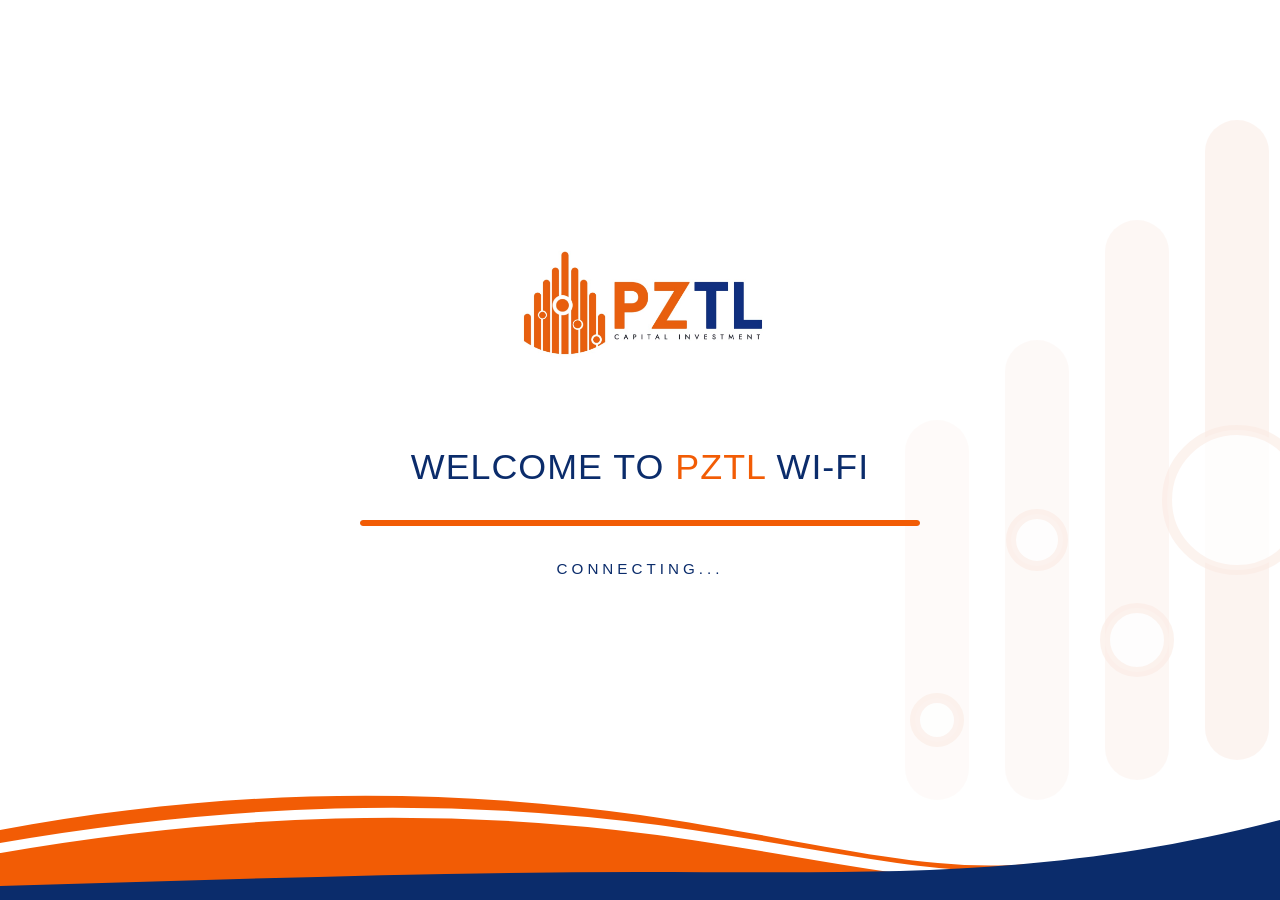
<file: index.html>
<!DOCTYPE html>
<html lang="en">
<head>
    <meta charset="UTF-8">
    <meta name="viewport" content="width=device-width, initial-scale=1.0">
    <link rel="stylesheet" href="css/style.css">
    <link rel="stylesheet" href="css/splash.css">
    <title>PZTL WiFi</title>
</head>
<body class="splash">
    <!-- Right-side background decoration -->
    <svg class="right-decor" viewBox="0 0 520 720" aria-hidden="true" focusable="false">
        <g fill="#f5c7b2">
            <rect x="365" y="40" width="64" height="640" rx="32" opacity="0.55"></rect>
            <rect x="265" y="140" width="64" height="560" rx="32" opacity="0.38"></rect>
            <rect x="165" y="260" width="64" height="460" rx="32" opacity="0.28"></rect>
            <rect x="65" y="340" width="64" height="380" rx="32" opacity="0.22"></rect>
        </g>
        <g fill="#ffffff" opacity="0.85">
            <circle cx="397" cy="420" r="70"></circle>
            <circle cx="297" cy="560" r="32"></circle>
            <circle cx="197" cy="460" r="26"></circle>
            <circle cx="97" cy="640" r="22"></circle>
        </g>
        <g fill="none" stroke="#f5c7b2" stroke-width="10" opacity="0.6">
            <circle cx="397" cy="420" r="70"></circle>
            <circle cx="297" cy="560" r="32"></circle>
            <circle cx="197" cy="460" r="26"></circle>
            <circle cx="97" cy="640" r="22"></circle>
        </g>
    </svg>

    <div class="container">
        <!-- logo -->
         <img src="assets/logo/IMG-20260421-WA0004.jpg" alt="PZTL company logo" class="logo">

        <!-- Title -->
        <h1>WELCOME TO <span>PZTL</span> WI-FI</h1>

        <!-- Progress Bar -->
        <div class="progress-bar">
            <div class="progress"></div>
        </div>

        <!-- Status -->
        <p id="status" class="status-text">CONNECTING...</p>
    </div>

    <svg class="bottom-waves" viewBox="0 0 1440 320" preserveAspectRatio="none" aria-hidden="true" focusable="false">
        <!-- Orange wave -->
        <path fill="#f25c05" d="M0,250C240,210,480,205,720,235C900,258,1020,290,1140,285C1290,278,1375,260,1440,250L1440,320L0,320Z"></path>
        <!-- White separator -->
        <path d="M0,268C260,228,500,222,740,250C920,272,1035,300,1150,296C1300,290,1380,272,1440,262" fill="none" stroke="#ffffff" stroke-width="10" stroke-linecap="round"></path>
        <!-- Blue base -->
        <path fill="#0b2c6b" d="M0,306C240,300,480,292,720,292C980,292,1180,300,1440,240L1440,320L0,320Z"></path>
    </svg>

    <script src="Javascricpt/app.js"></script>
    <script>
        document.addEventListener("DOMContentLoaded", function () {
            let progress = document.querySelector(".progress");
            // Trigger the progress animation after first paint
            requestAnimationFrame(() => progress.classList.add("loading"));

            setTimeout(() => {
                window.location.href = "ad1.html";
            }, 4000);
        });
    </script>
    
</body>
</html>
</file>
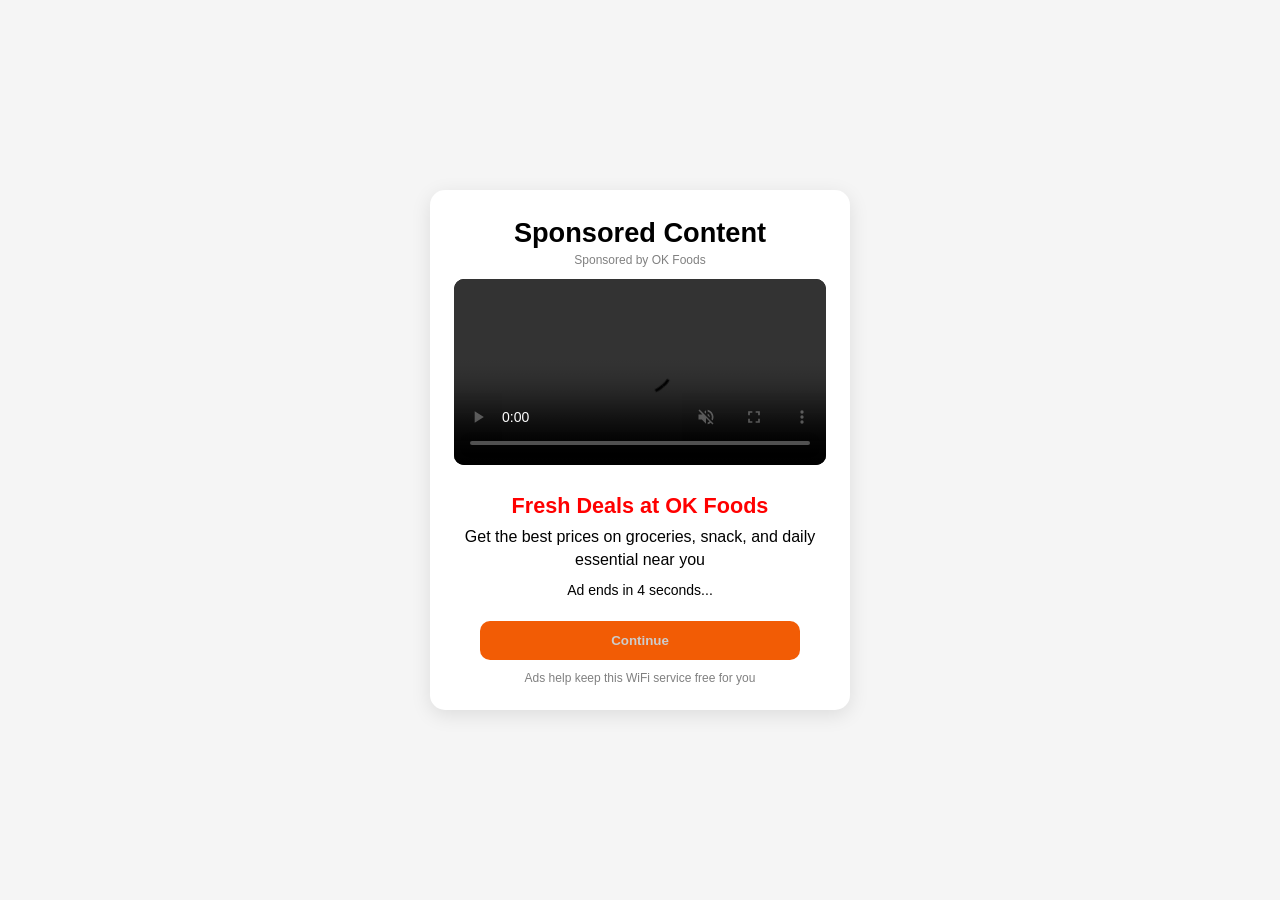
<file: ad1.html>
<!DOCTYPE html>
<html lang="en">
<head>
    <meta charset="UTF-8">
    <meta name="viewport" content="width=device-width, initial-scale=1.0">
    <link rel="stylesheet" href="css/style.css">
    <link rel="stylesheet" href="css/ads.css">
    <title>Advertisment</title>
</head>
<body>
   
    
    <div class="ad-container">
        <h1>Sponsored Content</h1>
        <p class="sponsored">Sponsored by OK Foods</p>

        <video controls autoplay muted playsinline preload="metadata">
            <source src="assets/Facebook 944511771808280(360p).MP4" type="video/mp4">
        </video>

        <h2>Fresh Deals at OK Foods</h2>

        <p>Get the best prices on groceries, snack, and daily essential near you</p>

        <p class="countdown">Ad ends in <span id="count">5</span> seconds...</p>
        <button id="continueBtn" disabled> Continue </button>

        <p class="small-note">Ads help keep this WiFi service free for you</p>

    </div>

    <script src="Javascricpt/app.js"></script>
    <script>
        let timeleft = 5;
        let btn = document.getElementById("continueBtn");

        let timer = setInterval(
            () => { 
                timeleft--; 
                document.getElementById("count").innerText = timeleft;

                if (timeleft <= 0){
                    clearInterval(timer);
                    btn.disabled = false;
                }
        }, 1000);

        btn.addEventListener("click", function(){
            setState("ad1Done");
            window.location.href ="login.html";
        })
    </script>
</body>
</html>
</file>
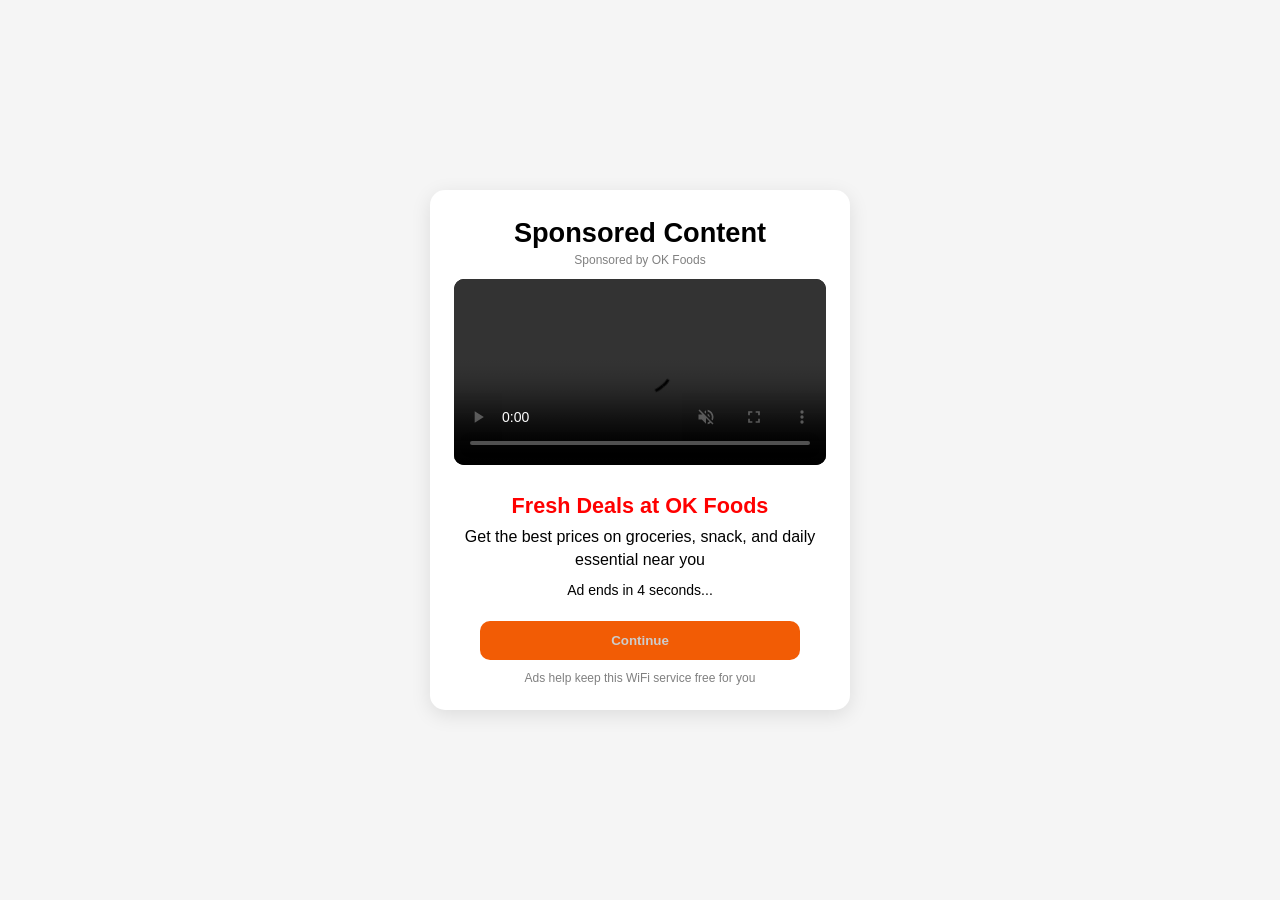
<file: login.html>
<!DOCTYPE html>
<html lang="en">
<head>
    <meta charset="UTF-8">
    <meta name="viewport" content="width=device-width, initial-scale=1.0">
    <link rel="stylesheet" href="css/style.css">
    <link rel="stylesheet" href="css/auth.css">
    <title>Login</title>
</head>
<body>
    <div class="auth-container">
        <h1>Login to PZTL WiFi</h1>

        <img src="assets/logo/IMG-20260421-WA0004.jpg" alt="PZTL Company Logo" class="logo">

        <form action="" id="loginForm">
            <input type="text" placeholder="Username" name="username" id="" required>
            <br>
            <br>
            <input type="password" placeholder="password" name="userpassword" id="">
            <br>
            <br>
            <button type="submit" class="btn">Login</button>

            <p class="switch">No account? <a href="signup.html">Create one</a></p>
        </form>
        <!-- I wanted to create a sign up button that is aligned with the login button -->
        
    </div>

    <script src="Javascricpt/app.js"></script>

    <script>
        requireState("ad1Done", "ad1.html");

        document.getElementById("loginForm").addEventListener("submit", function(e){ 
            e.preventDefault();

            let username = document.querySelector("input[type='text']").value;
            let password = document.querySelector("input[type='password']").value;
            let storedUser = JSON.parse(localStorage.getItem("user"));

            if (storedUser && username === storedUser.username && password === storedUser.password) {
                setState("loggedIn");
                localStorage.setItem("currentUser", username);
                let session = {loggedIn: true, time: Date.now()};
                localStorage.setItem("session",JSON.stringify(session));
                window.location.href = "ad2.html";
            }else{
                alert("Invalid credentials");
            }   
        });

        
       
    </script>
</body>
</html>
</file>
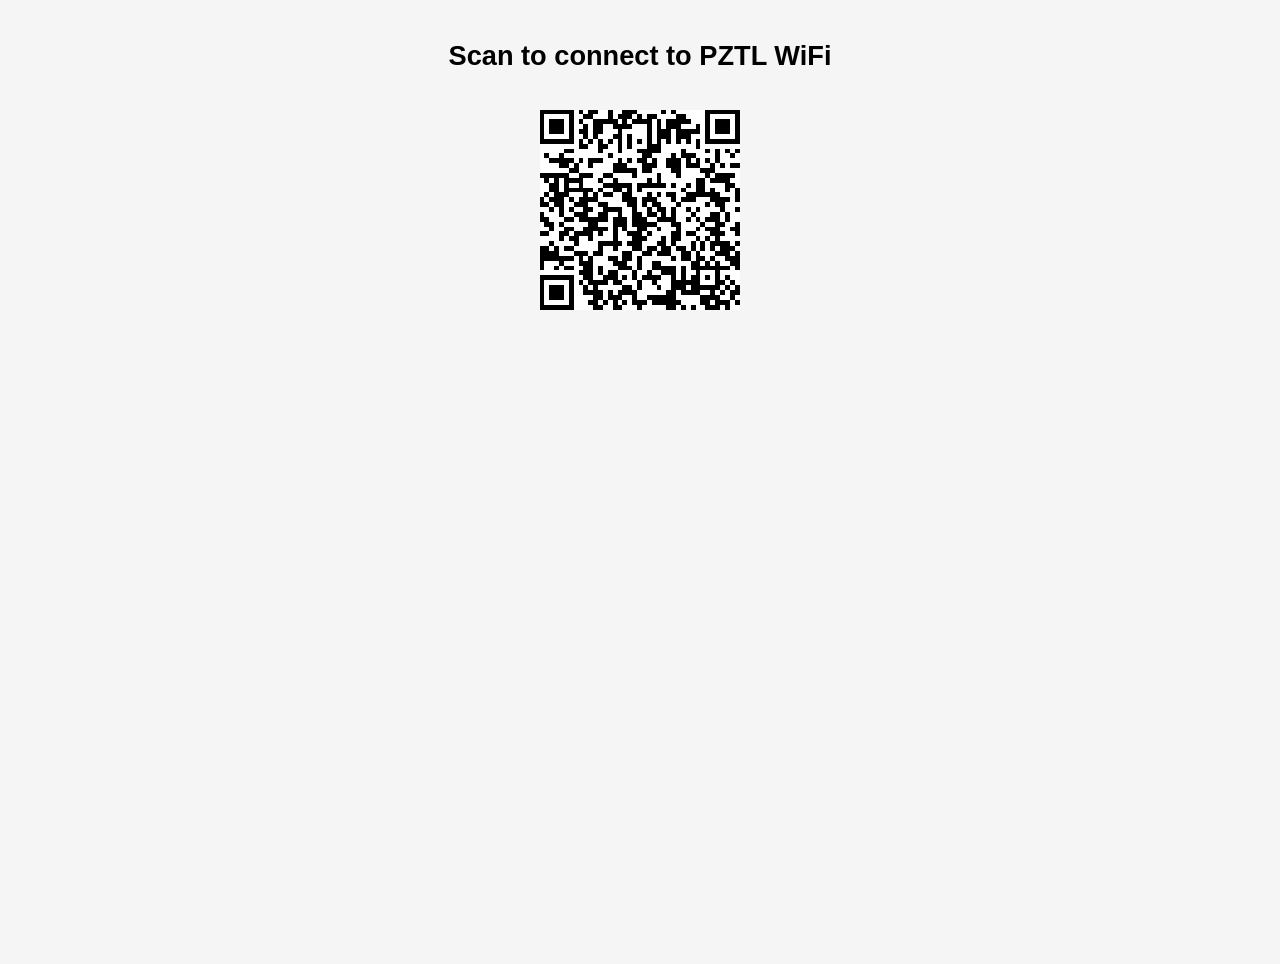
<file: qr.html>
<!DOCTYPE html>
<html lang="en">
<head>
    <meta charset="UTF-8">
    <meta name="viewport" content="width=device-width, initial-scale=1.0">
    <link rel="stylesheet" href="css/qr-code.css">
    <title>WiFi Qr-code</title>
</head>
<body>
    <h1>Scan to connect to PZTL WiFi</h1>

    <div id="qrcode"></div>

    <script src="Javascricpt/qrcode.min.js"></script>
    <script>
        let url = "https://kamogelo-29.github.io/PZTL-Captive-Portal/"

        new QRCode(document.getElementById("qrcode"),{ text: url, width: 200, height: 200});
    </script>
</body>
</html>
</file>
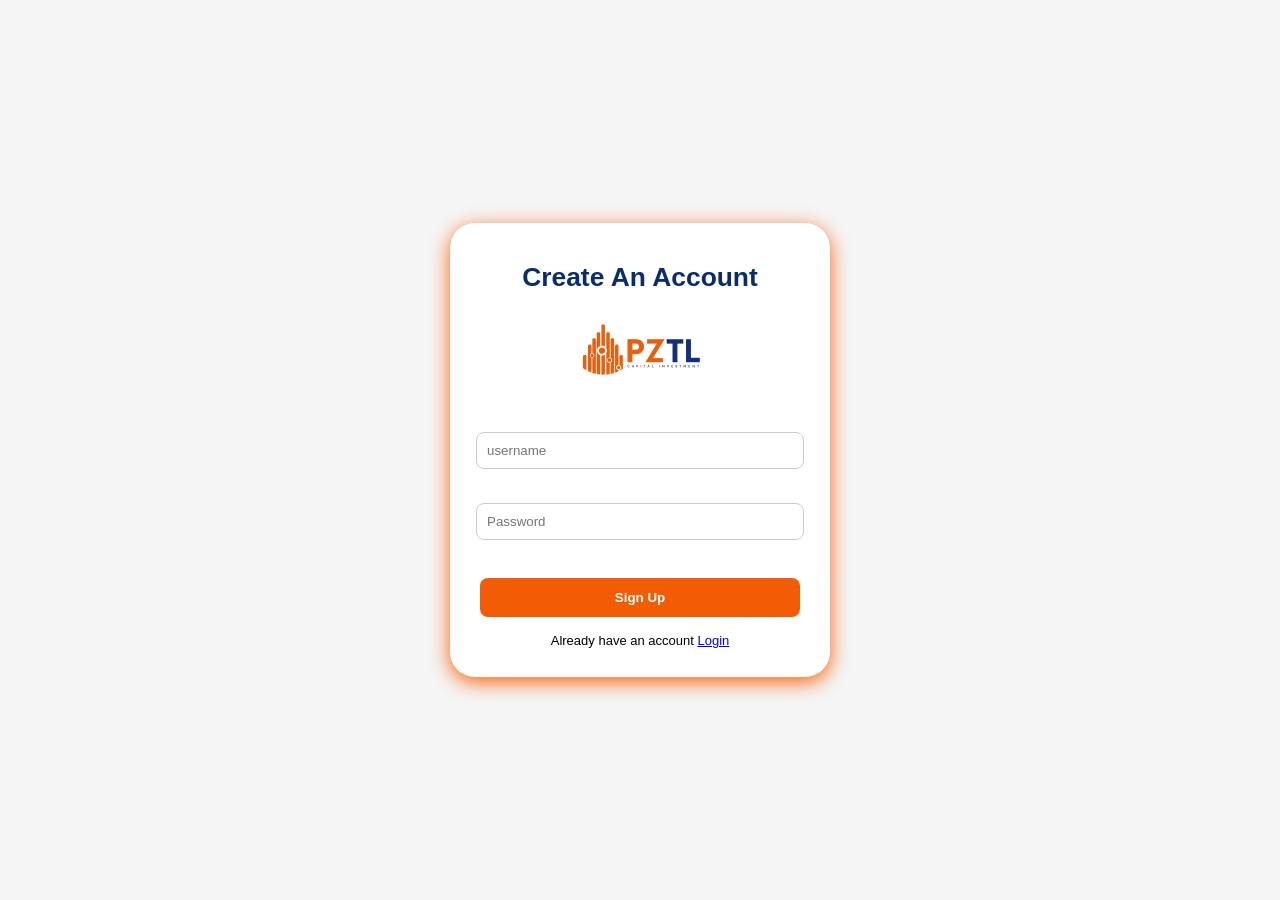
<file: signup.html>
<!DOCTYPE html>
<html lang="en">
<head>
    <meta charset="UTF-8">
    <meta name="viewport" content="width=device-width, initial-scale=1.0">
    <link rel="stylesheet" href="css/style.css">
    <link rel="stylesheet" href="css/auth.css">
    <title>Sign Up Form</title>
</head>
<body>
    <div class="auth-container">
        <h1>Create An Account</h1>

        <img src="assets/logo/IMG-20260421-WA0004.jpg" alt="PZTL Company Logo" class="logo">

        <form action="" id="signupForm">
            <input type="text" name="" id="username" placeholder="username" required>
            <br>
            <br>
        
            <input type="password" name="" id="password" placeholder="Password" required>
            <br>
            <br>
            <button type="submit" class="btn">Sign Up</button>
        </form>
        <p class="switch">Already have an account <a href="login.html">Login</a></p>
    
    </div>

    <script src="Javascricpt/app.js"></script>
    <script>
        document.getElementById("signupForm").addEventListener("submit", function(e){
            e.preventDefault();

            let username = document.getElementById("username").value;
            let password = document.getElementById("password").value;

            let user = {username, password};

            localStorage.setItem("user", JSON.stringify(user));

            alert("Signup successful");
            window.location.href = "login.html"
        })
    </script>

</body>
</html>
</file>
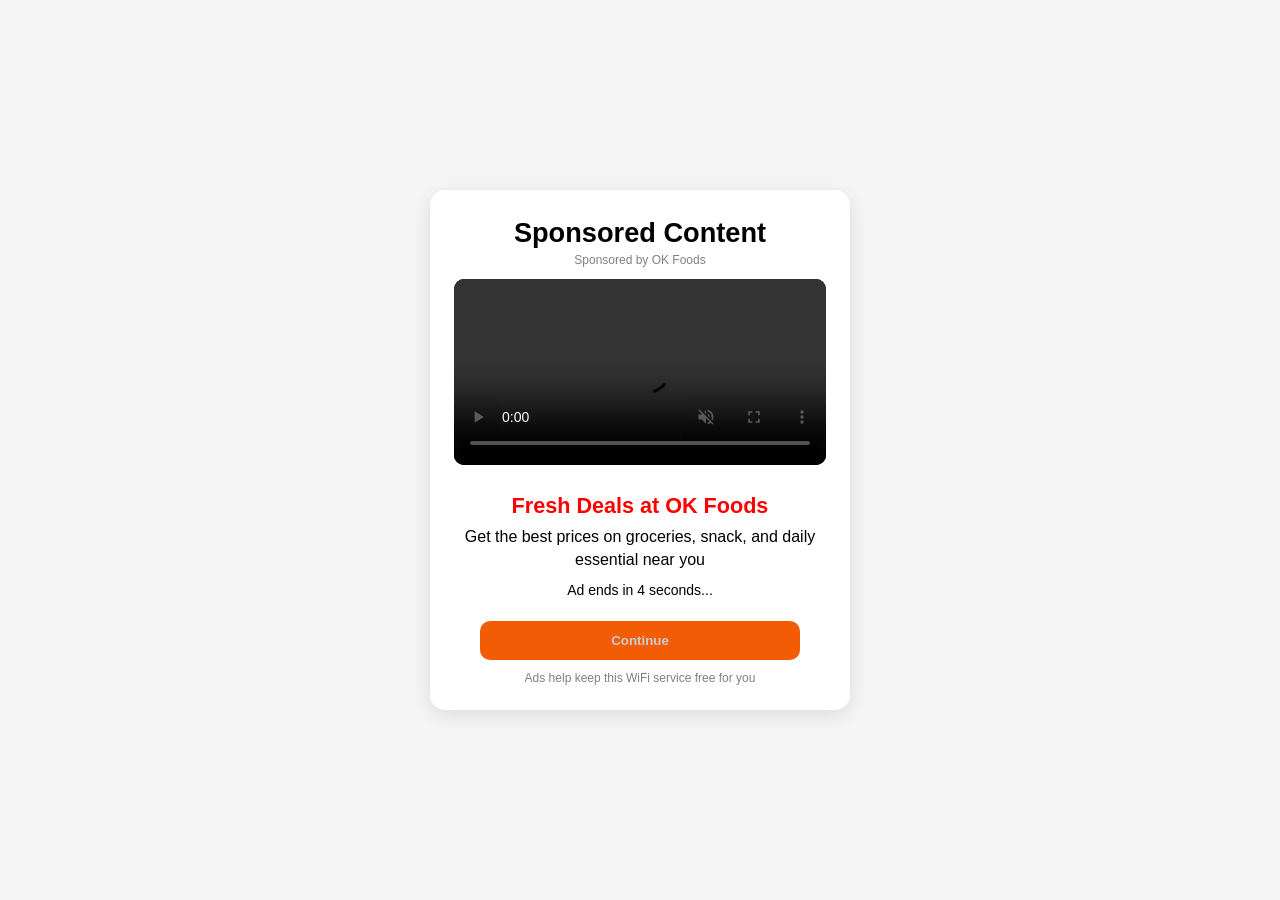
<file: success.html>
<!DOCTYPE html>
<html lang="en">
<head>
    <meta charset="UTF-8">
    <meta name="viewport" content="width=device-width, initial-scale=1.0">
    <link rel="stylesheet" href="css/style.css">
    <link rel="stylesheet" href="css/success.css">
    <title>Connected</title>
</head>
<body>
    
    <div class="success-container">
        <h1>Connected Successfully</h1>
        
        <img src="assets/logo/IMG-20260421-WA0004.jpg" alt="PZTL Company Logo" class="logo">

        <p id="welcomUser"></p>

        <!-- <div class="card">
            <h3>Your Activity</h3>
            <p id="loginCount"></p>
            <p id="rewardStatus"></p>
        </div> -->

        <button onclick="browsing()" class="btn"> Start browsing</button>
    </div>
    

    <script src="Javascricpt/app.js"></script>
    <script>
        requireState("ad2Done", "login.html");
        if(!checkSession){
            window.location.href = "login.html"
        }

        // get user name
        let user = localStorage.getItem("currentUser");
        document.getElementById("welcomeUser").innerText = "welcome, " + user;

        
        function browsing(){
            window.location.href = "https://google.com"
        }
    </script>
</body>
</html>
</file>
<file: css/style.css>
*{
    box-sizing: border-box;
    margin: 0;
    padding: 0;
}

html{
    -webkit-text-size-adjust: 100%;
    text-size-adjust: 100%;
}

body{
    font-family: Arial, Helvetica, sans-serif;
    font-size: 16px;
    line-height: 1.4;
    text-align: center;
    background-color: #f5f5f5;
    padding: clamp(12px, 4vw, 20px);
    padding-bottom: calc(clamp(12px, 4vw, 20px) + env(safe-area-inset-bottom));
    overflow-x: hidden;
    overflow-y: auto;
}

img,
video{
    max-width: 100%;
    height: auto;
}

button{
    padding: 10px;
    width: 40%;
    max-width: 320px;
    touch-action: manipulation;
}
</file>
<file: css/splash.css>
/* splash page design */

body.splash{
    font-family: Arial, Helvetica, sans-serif;
    background-color: #ffffff;
    padding: 0;
    margin: 0;
    overflow: hidden;
}

body.splash *{
    box-sizing: border-box;
}

:root{
    --pz-blue: #0b2c6b;
    --pz-orange: #f25c05;
    --pz-gray: #d7d7d7;
}

/* Fade in Animation Section */
body.splash .container{
    position: relative;
    z-index: 2;
    min-height: 100svh;
    display: flex;
    flex-direction: column;
    align-items: center;
    justify-content: center;
    gap: 18px;
    padding: 24px 20px 150px;
    animation: fadeIn 1.2s ease-in-out;
}

@keyframes fadeIn{
    from {
        opacity: 0;
        transform: translateY(20px);
    }

    to {
        opacity: 1;
        transform: translateY(0);
    }
}

/* ---------------------------- */

body.splash .logo{
    width: min(620px, 78vw);
    max-height: 230px;
    object-fit: contain;
}

body.splash h1{
    font-size: clamp(1.35rem, 2.8vw, 2.25rem);
    font-weight: 500;
    letter-spacing: 1px;
    color: var(--pz-blue);
}

body.splash h1 span{
    color: var(--pz-orange);
}

body.splash .progress-bar{
    width: min(560px, 72vw);
    height: 6px;
    background-color: var(--pz-gray);
    border-radius: 999px;
    overflow: hidden;
    margin-top: 10px;
}

body.splash .progress{
    width: 0%;
    height: 100%;
    background-color: var(--pz-orange);
    border-radius: 999px;
    transition: width 600ms ease;
}

@keyframes progressLoad{
    from { width: 0%; }
    to { width: 100%; }
}

body.splash .progress.loading{
    animation: progressLoad 3s ease forwards;
}

body.splash #status{
    color: var(--pz-blue);
    font-size: 0.95rem;
    margin-top: 14px;
}

body.splash .status-text{
    letter-spacing: 4px;
    text-transform: uppercase;
}

body.splash .bottom-waves{
    position: absolute;
    bottom: 0;
    left: 0;
    right: 0;
    width: 100%;
    height: 320px;
    z-index: 1;
}

body.splash .right-decor{
    position: absolute;
    right: -80px;
    top: 80px;
    width: min(520px, 55vw);
    height: min(720px, 85vh);
    z-index: 0;
    opacity: 0.35;
    pointer-events: none;
}

body.splash .left-decor{
    position: absolute;
    left: -80px;
    top: 110px;
    width: min(520px, 55vw);
    height: min(720px, 85vh);
    z-index: 0;
    opacity: 0.22;
    transform: scaleX(-1);
    pointer-events: none;
}

/* ---------------------------- */
</file>
<file: css/ads.css>
body{
    margin: 0;
    font-family: Arial, Helvetica, sans-serif;
    background-color: #f5f5f5;
    display: flex;
    flex-direction: column;
    justify-content: center;
    align-items: center;
    min-height: 100svh;
    height: auto;
    padding: clamp(14px, 4vw, 24px);
    padding-bottom: calc(clamp(14px, 4vw, 24px) + env(safe-area-inset-bottom));
    overflow-x: hidden;
    overflow-y: auto;
}

.ad-container{
    background-color: white;
    padding: clamp(16px, 4.2vw, 24px);
    border-radius: 15px;
    width: min(92vw, 420px);
    text-align: center;
    box-shadow: 0 5px 20px rgba(0, 0, 0, 0.1);
}

.sponsored{
    font-size: 12px;
    color: gray;
}

video{
    width: 100%;
    max-height: 42svh;
    background: #000;
    border-radius: 10px;
    margin: 10px 0;
}

h1{
    font-size: clamp(1.25rem, 3.8vw, 1.7rem);
}

h2{
    color: red;
    padding: 5px 2px;
    margin-top: 5px;
    font-size: clamp(1.05rem, 3.6vw, 1.35rem);
}

.countdown{
    margin-top: 10px;
    font-size: 14px;
}

button{
    font-weight: bold;
    margin-top: 20px;
    padding: 12px 14px;
    width: 100%;
    max-width: 320px;
    border: none;
    background-color: #f25c05;
    color: white;
    border-radius: 10px;
    cursor: pointer;
}

button:disabled{
    color:#ccc;
    cursor: not-allowed;
}

.small-note{
    font-size: 12px;
    color: grey;
    margin-top: 10px ;
}
</file>
<file: css/auth.css>
body{
    margin: 0;
    font-family: Arial, Helvetica, sans-serif;
    background-color: #f5f5f5;
    display: flex;
    justify-content: center;
    align-items: center;
    min-height: 100svh;
    height: auto;
    padding: clamp(14px, 4vw, 24px);
    padding-bottom: calc(clamp(14px, 4vw, 24px) + env(safe-area-inset-bottom));
    overflow-x: hidden;
    overflow-y: auto;
}

.auth-container{
    background-color: white;
    padding: clamp(18px, 4.2vw, 26px);
    border-radius: 25px;
    width: min(92vw, 380px);
    text-align: center;
    box-shadow: 0 5px 20px rgba(248, 97, 10, 0.984);
}

.logo{
    /* width: min(620px, 78vw);
    max-height: 230px;
    object-fit: contain; */
    width: min(160px, 55vw);
    height: auto;
    margin-bottom: 10px;
    object-fit: contain;
    margin-right: 0;

}

h1{
    color: #0b2c6b;
    margin-top: 10px;
    font-size: clamp(1.25rem, 3.6vw, 1.65rem);
}

input{
    width: 100%;
    padding: 10px;
    margin: 6px 0;
    border-radius: 8px;
    border: 1px solid #ccc;
}

.btn{
    width: 100%;
    padding: 12px 14px;
    background-color: #f25c05;
    color: white;
    border: none;
    border-radius: 8px;
    margin-top: 10px;
    font-weight: bold;
    cursor: pointer;
}

.switch{
    margin-top: 15px;
    font-size: small;
}
</file>
<file: css/qr-code.css>
body{
    text-align: center;
    font-family: Arial, sans-serif;
    background-color: #f5f5f5;
    display: flex;
    flex-direction: column;
    align-items: center;
    min-height: 100svh;
    padding: clamp(14px, 4vw, 24px);
    padding-bottom: calc(clamp(14px, 4vw, 24px) + env(safe-area-inset-bottom));
}

h1{
    font-size: clamp(1.2rem, 4vw, 1.7rem);
    margin-top: 8px;
}

#qrcode{
    margin-top: 20px;
}
</file>
<file: css/success.css>
body{
    margin: 0;
    font-family: Arial, Helvetica, sans-serif;
    background-color: #f5f5f5;
    display: flex;
    flex-direction: column;
    justify-content: center;
    align-items: center;
    min-height: 100svh;
    height: auto;
    padding: clamp(14px, 4vw, 24px);
    padding-bottom: calc(clamp(14px, 4vw, 24px) + env(safe-area-inset-bottom));
    overflow-x: hidden;
    overflow-y: auto;
}

.success-container{
    text-align: center;
    width: min(92vw, 420px);
}

.logo{
    width: min(160px, 55vw);
    height: auto;
    margin-bottom: 10px;
    object-fit: contain;
    margin-right: 0;
}

h1{
    color: #0b2c6b;
    font-size: clamp(1.25rem, 3.8vw, 1.75rem);
}

/* .card{
    background-color: white;
    padding: 20px;
    border-radius: 15px;
    margin: 20px 0;
    box-shadow: 0 5px 20px rgba(239, 90, 15, 0.878);
} */

.btn{
    width: 100%;
    max-width: 340px;
    padding: 12px 14px;
    background-color: #f25c05;
    color: white;
    border: none;
    border-radius: 8px;
    font-weight: bold;
    cursor: pointer;
}
</file>
